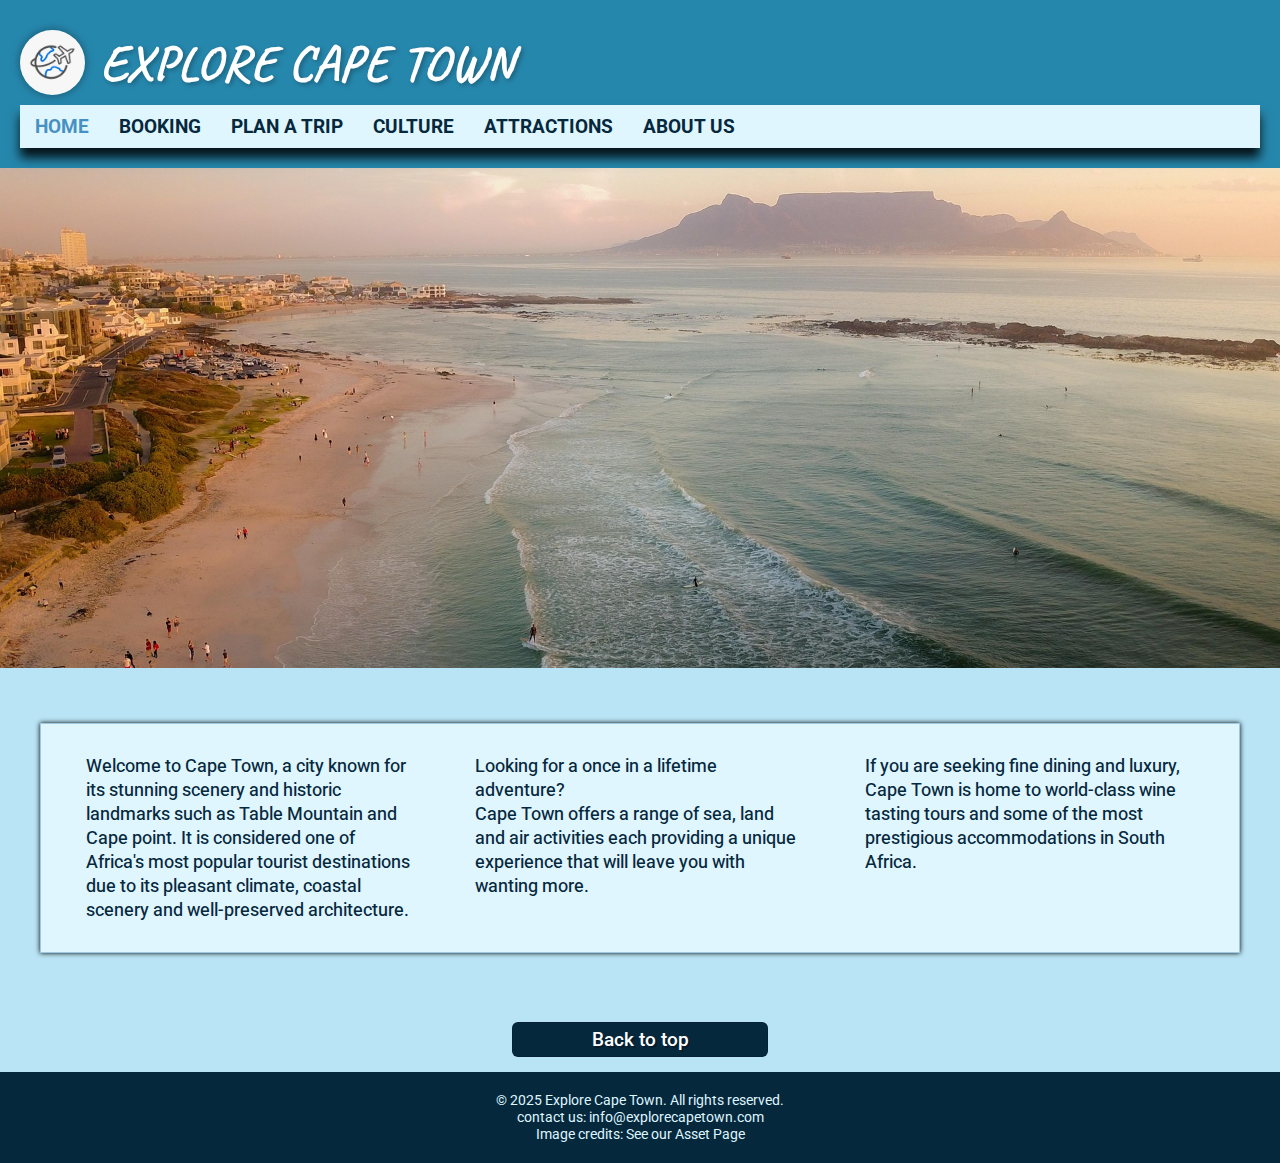
<file: Projects File/Cape_Town_Website/index.html>
<!DOCTYPE html>
<html lang="en">
<head>
    <meta charset="UTF-8">
    <meta name="viewport" content="width=device-width, initial-scale=1.0">
    <title>Explore Cape Town</title>
    <link rel="stylesheet" href="./CSS/styles.css"/>
    <link rel="preconnect" href="https://fonts.googleapis.com">
    <link rel="preconnect" href="https://fonts.gstatic.com" crossorigin>
    <link href="https://fonts.googleapis.com/css2?family=Caveat:wght@400..700&family=Charm:wght@400;700&family=Roboto:ital,wght@0,100..900;1,100..900&display=swap" rel="stylesheet">
</head>
<body id="top">
    <div class="page-container">
        <header>
            <div class="header-top">
                <div class="logo">
                    <img src=".//Images/travel-6913775_1280.png" alt="Explore Cape Town Logo">                     
                    <h1>Explore Cape Town</h1>
                </div>
            </div>
            <!-- Navigation goes here -->
            <nav>
                <ul>
                    <li><a href="./index.html" class="active">Home</a></li>
                    <li><a href="./Bookings.html">Booking</a></li>    
                    <li><a href="./Plan_a_Trip.html" >Plan a Trip</a></li>
                    <li><a href="./Culture.html">Culture</a></li>
                    <li><a href="./Attractions.html">Attractions</a></li>
                    <li><a href="./About_Us.html">About Us</a></li>
                </ul>
            </nav>
        </header>
        <!-- Page Content goes here-->
        <main>
            <div>
                <div class="home section-1">
                    <!-- Back-ground image -->
                </div>
                <div class="home section-2">
                    <p>Welcome to Cape Town, a city known for its stunning scenery and historic landmarks such as Table Mountain and Cape point.
                        It is considered one of Africa's most popular tourist destinations due to its pleasant climate, coastal scenery and well-preserved architecture.</p>
                    <p>Looking for a once in a lifetime adventure?<br>
                        Cape Town offers a range of sea, land and air activities each providing a unique experience that will leave you with wanting more.</p>
                    <p>If you are seeking fine dining and luxury, Cape Town is home to world-class wine tasting tours and some of the most prestigious accommodations in South Africa.</p>
                    </div>
            </div>
        </main>
            <!-- Return to top Button -->
            <div class="return-top-button" id="Home-return">
                <a href="#top" class="return-top">Back to top</a>
            </div>
        <!-- Referance to Images -->    
        <footer>
            <div class="footer-content">
                <p>&copy; 2025 Explore Cape Town. All rights reserved.</p>
                <p>contact us: <a href="mailto:info@explorecapetown.com">info@explorecapetown.com</a></p>
                <p>Image credits: See our <a href="./Assets.html">Asset Page</a></p>
            </div>
        </footer>
    </div>    
</body>
</html>
</file>
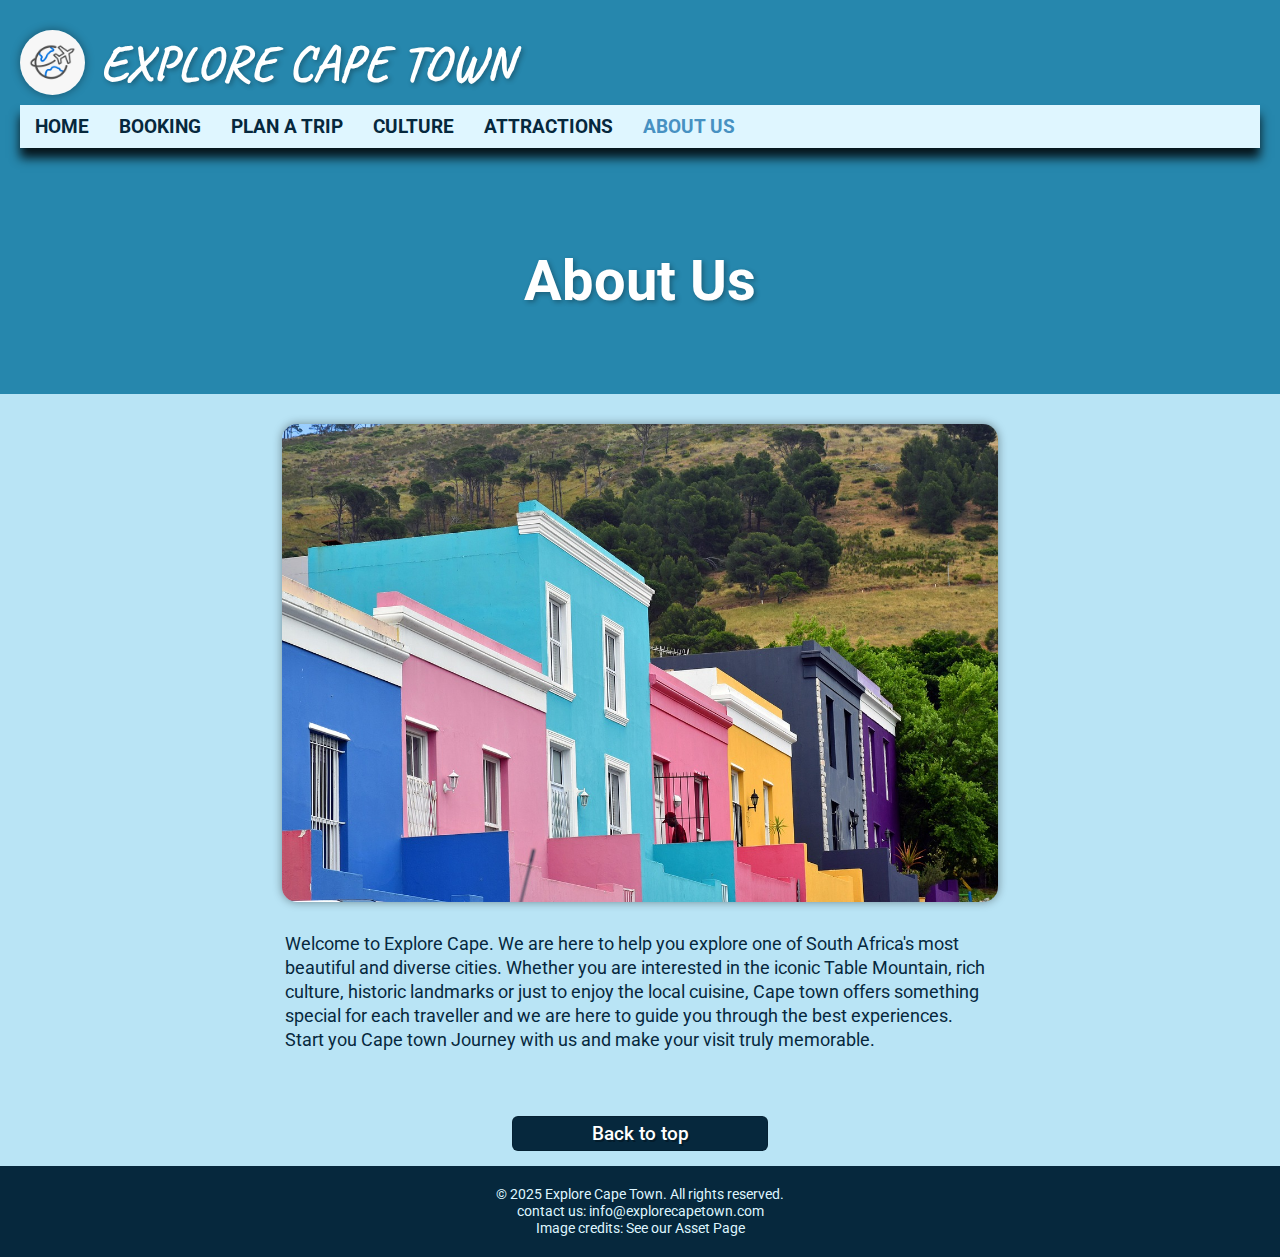
<file: Projects File/Cape_Town_Website/About_Us.html>
<!DOCTYPE html>
<html lang="en">
<head>
    <meta charset="UTF-8">
    <meta name="viewport" content="width=device-width, initial-scale=1.0">
    <title>Explore Cape Town / About Us</title>
    <link rel="stylesheet" href="./CSS/styles.css"/>
    <link rel="preconnect" href="https://fonts.googleapis.com">
    <link rel="preconnect" href="https://fonts.gstatic.com" crossorigin>
    <link href="https://fonts.googleapis.com/css2?family=Caveat:wght@400..700&family=Charm:wght@400;700&family=Roboto:ital,wght@0,100..900;1,100..900&display=swap" rel="stylesheet">
</head>
<body>
    <div class="page-container">   
        <header>
            <div class="header-top">
                <div class="logo">
                    <img src=".//Images/travel-6913775_1280.png" alt="Explore Cape Town Logo">                     
                    <h1>Explore Cape Town</h1>
                </div>
            </div>
            <!-- Navigation goes here -->
            <nav>
                <ul>
                    <li><a href="./index.html">Home</a></li>
                    <li><a href="./Bookings.html">Booking</a></li>
                    <li><a href="./Plan_a_Trip.html" >Plan a Trip</a></li>
                    <li><a href="./Culture.html">Culture</a></li>               
                    <li><a href="./Attractions.html">Attractions</a></li>
                    <li><a href="./About_Us.html" class="active">About Us</a></li>
                </ul>
            </nav>
        </header>
        <!-- Page Content Starts here -->
        <main>
            <section class="about-title">
                <h2>About Us</h2>
            </section>
            <div class="about-image">
                <img src="./Images/cape-town-4621249_1280.jpg" alt="Seven colorful houses in Cape Town, South Africa">
            </div>
            <div class="about-content">
                <p>Welcome to Explore Cape. We are here to help you explore one of South Africa's most beautiful and diverse cities. 
                Whether you are interested in the iconic Table Mountain, rich culture, historic landmarks or just to enjoy the local cuisine, 
                Cape town offers something special for each traveller and we are here to guide you through the best experiences. 
                Start you Cape town Journey with us and make your visit truly memorable.</p>
                </div>
        </main>
            <!-- Return to top Button -->
            <div class="return-top-button">
                <a href="#top" class="return-top">Back to top</a>
            </div>
        <!-- Referance to Images -->   
        <footer>
            <div class="footer-content">
                <p>&copy; 2025 Explore Cape Town. All rights reserved.</p>
                <p>contact us: <a href="mailto:info@explorecapetown.com">info@explorecapetown.com</a></p>
                <p>Image credits: See our <a href="./Assets.html">Asset Page</a></p>
            </div>
        </footer>
    </div>       
</body>
</html>
</file>
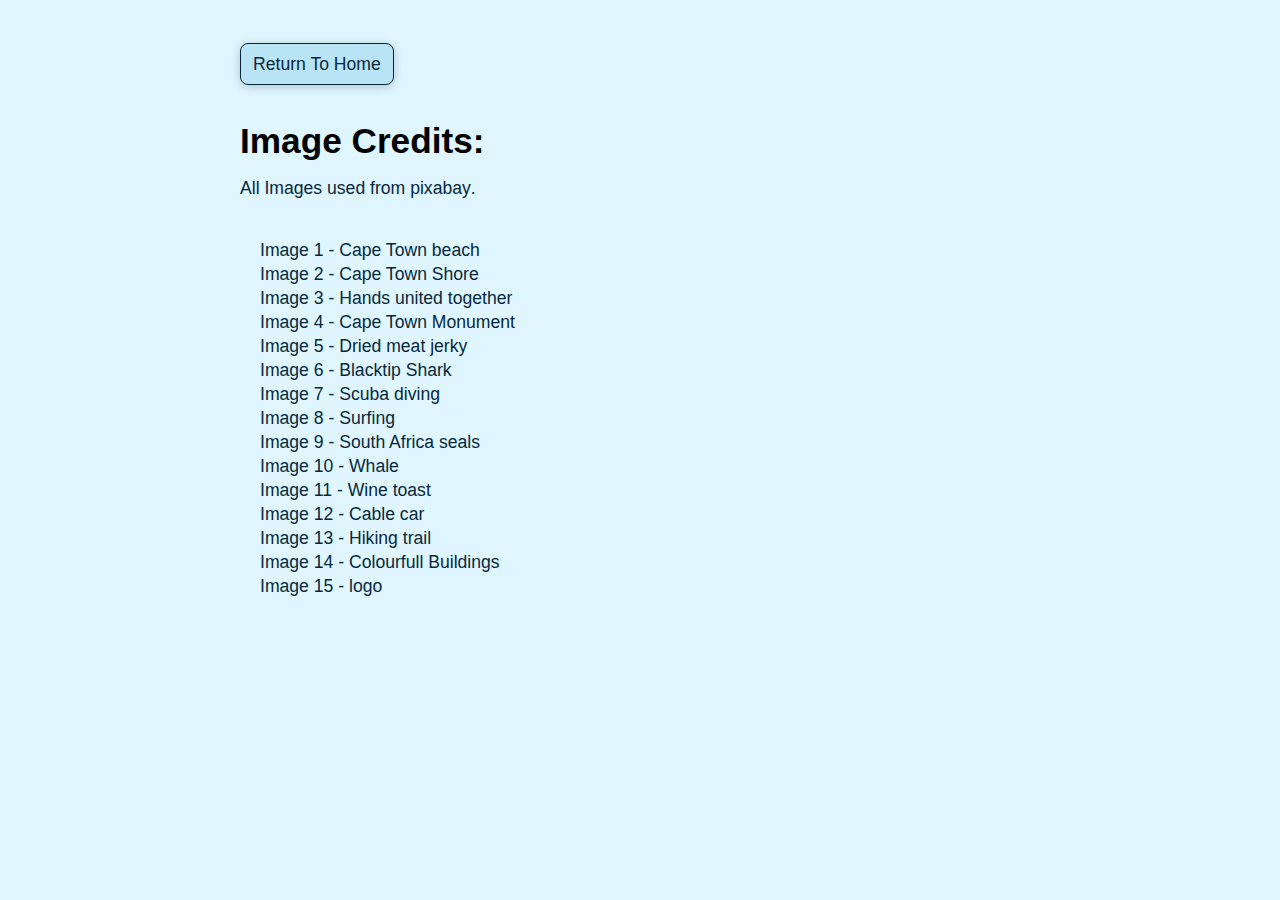
<file: Projects File/Cape_Town_Website/Assets.html>
<!DOCTYPE html>
<html lang="en">
<head>
    <meta charset="UTF-8">
    <meta name="viewport" content="width=device-width, initial-scale=1.0">
    <title>Explore Cape Town / Image Credits </title>
    <style>
        body{
            font-family: Arial, Helvetica, sans-serif;
            background-color: #DFF6FF;
            padding: 35px;
            margin: 8px auto;
            max-width: 800px;
            line-height: 1.5rem;
            font-size: 1.1rem;
        }

        h2 {
            color: #06283D;
            font-weight: 800;
        }

        ul {
            list-style: none;
            padding: 20px;
        }

        li {
            color: #06283D;
        }

        a {
            text-decoration: none;
            font-size: 1.1rem;
            font-weight: 500;
            color: #06283D;
        }

        a:hover {
         text-decoration: underline;
        }

        p {
            font-size: 1.1rem;
            color: #06283D;
        }

        .back-home{
            display: inline-block;
            margin-bottom: 20px;
            font-size: 1.1rem;
            color: #06283D;
            text-decoration: none;
            background-color: #b9e4f5;
            padding: 8px 12px;
            border: 0.8px solid ;
            border-radius: 8px;
            box-shadow: 0 2px 10px rgba(0, 0, 0, 0.2);
        }

        .back-home:hover {
            text-decoration: none;
        }
    </style>
</head>
<body>
    <div>   
        <nav><a href="./index.html" class="back-home">Return To Home</a></nav>        
            <section>
                <h1> Image Credits:</h1>
                <p>All Images used from <a href="https://pixabay.com/" target="_blank">pixabay</a>.</p>
                    <ul>
                        <li>Image 1 - <a href="https://cdn.pixabay.com/photo/2017/05/08/15/11/capetown-2295679_1280.jpg" target="_blank">Cape Town beach</a></li>
                        <li>Image 2 - <a href="https://cdn.pixabay.com/photo/2024/04/08/16/15/shore-8683878_1280.jpg" target="_blank">Cape Town Shore</a></li>
                        <li>Image 3 - <a href="https://cdn.pixabay.com/photo/2016/12/19/10/16/hands-1917895_1280.png" target="_blank">Hands united together</a></li>
                        <li>Image 4 - <a href="https://cdn.pixabay.com/photo/2015/10/20/10/05/south-africa-997563_1280.jpg" target="_blank">Cape Town Monument</a></li>
                        <li>Image 5 - <a href="https://cdn.pixabay.com/photo/2017/09/28/09/02/food-2794787_1280.jpg" target="_blank">Dried meat jerky</a></li>
                        <li>Image 6 - <a href="https://cdn.pixabay.com/photo/2016/03/31/19/02/blacktip-1294753_1280.jpg" target="_blank">Blacktip Shark</a></li>
                        <li>Image 7 - <a href="https://cdn.pixabay.com/photo/2015/11/18/16/38/diving-1049477_1280.jpg" target="_blank">Scuba diving</a></li>
                        <li>Image 8 - <a href="https://cdn.pixabay.com/photo/2020/08/21/06/24/surfing-5505385_1280.jpg" target="_blank">Surfing</a></li>
                        <li>Image 9 - <a href="https://cdn.pixabay.com/photo/2013/07/20/17/11/south-africa-165617_1280.jpg" target="_blank">South Africa seals</a></li>
                        <li>Image 10 - <a href="https://cdn.pixabay.com/photo/2019/01/29/14/27/whale-3962497_1280.jpg" target="_blank">Whale</a></li>
                        <li>Image 11 - <a href="https://cdn.pixabay.com/photo/2021/02/10/16/37/wine-6002736_1280.jpg" target="_blank">Wine toast</a></li>
                        <li>Image 12 - <a href="https://cdn.pixabay.com/photo/2013/07/18/20/26/cable-car-165041_1280.jpg" target="_blank">Cable car</a></li>
                        <li>Image 13 - <a href="https://cdn.pixabay.com/photo/2020/04/15/21/12/south-africa-5048247_1280.jpg" target="_blank">Hiking trail</a></li>
                        <li>Image 14 - <a href="https://cdn.pixabay.com/photo/2019/11/12/15/04/cape-town-4621249_1280.jpg" target="_blank">Colourfull Buildings</a></li>
                        <li>Image 15 - <a href="https://cdn.pixabay.com/photo/2022/01/03/23/04/travel-6913775_1280.png" target="_blank">logo</a></li>                        
                    </ul>
            </section>
    </div>
</body>
</html>
</file>
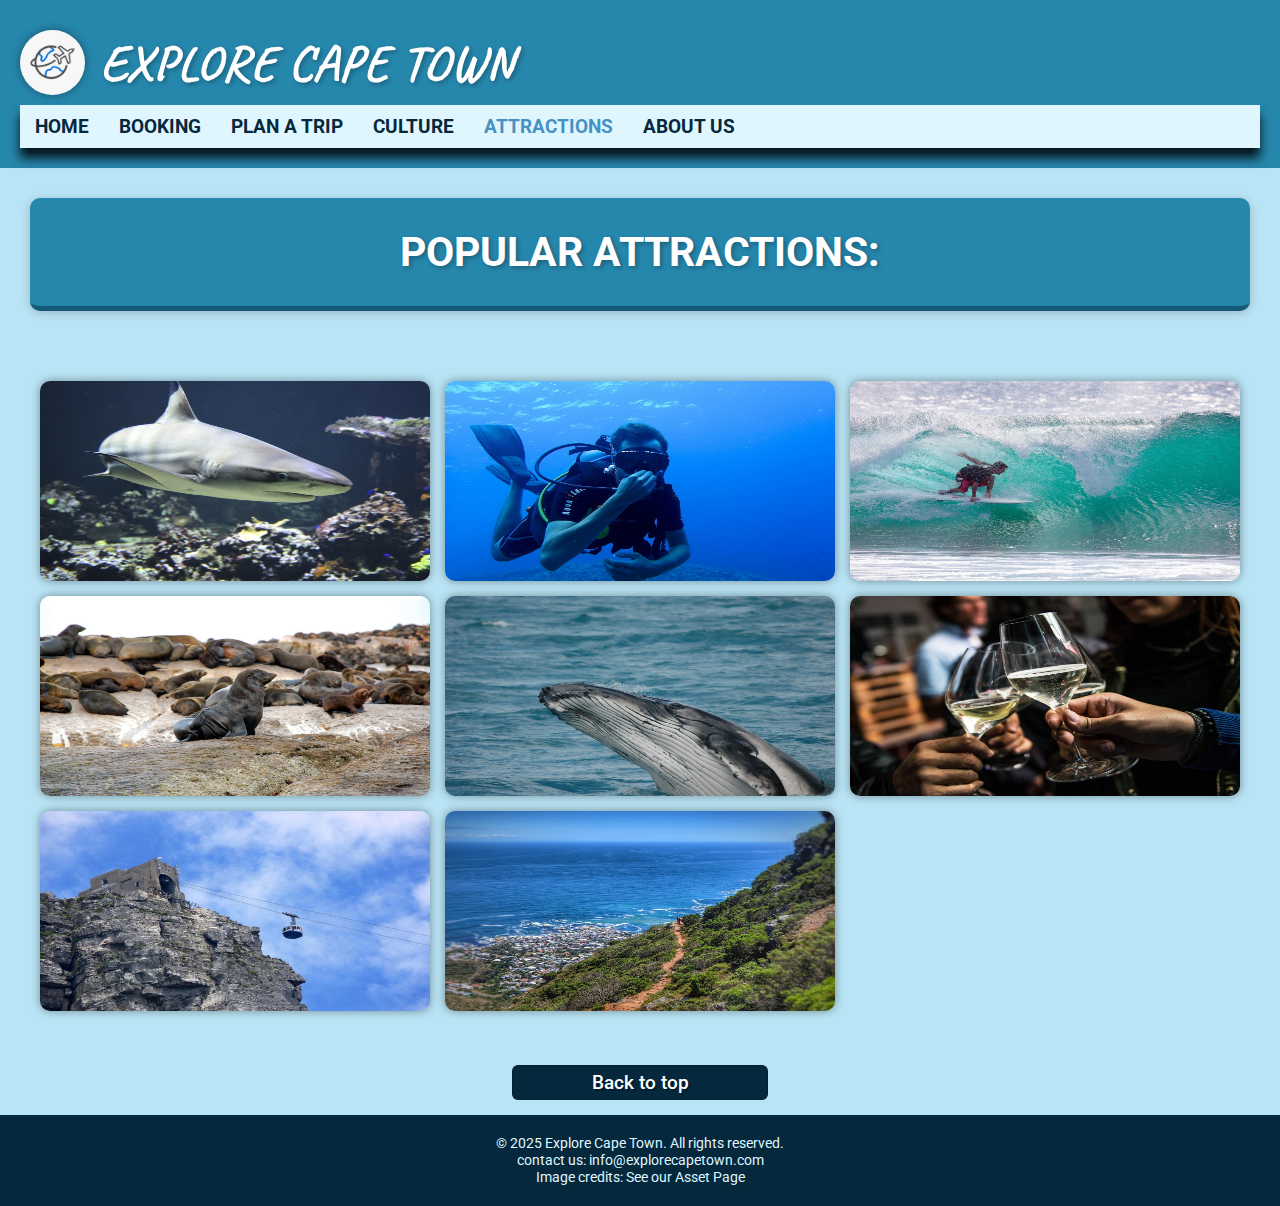
<file: Projects File/Cape_Town_Website/Attractions.html>
<!DOCTYPE html>
<html lang="en">
<head>
    <meta charset="UTF-8">
    <meta name="viewport" content="width=device-width, initial-scale=1.0">
    <title>Explore Cape Town / Attractions</title>
    <link rel="stylesheet" href="./CSS/styles.css"/>
    <link rel="preconnect" href="https://fonts.googleapis.com">
    <link rel="preconnect" href="https://fonts.gstatic.com" crossorigin>
    <link href="https://fonts.googleapis.com/css2?family=Caveat:wght@400..700&family=Charm:wght@400;700&family=Roboto:ital,wght@0,100..900;1,100..900&display=swap" rel="stylesheet">
</head>
<body>
    <div class="page-container">
        <header>
            <div class="header-top">
                <div class="logo">
                    <img src=".//Images/travel-6913775_1280.png" alt="Explore Cape Town Logo">                     
                    <h1>Explore Cape Town</h1>
                </div>
            </div>
            <!-- Navigation goes here -->
            <nav>
                <ul>
                    <li><a href="./index.html">Home</a></li>
                    <li><a href="./Bookings.html">Booking</a></li>
                    <li><a href="./Plan_a_Trip.html" >Plan a Trip</a></li>
                    <li><a href="./Culture.html">Culture</a></li>                
                    <li><a href="./Attractions.html" class="active">Attractions</a></li>
                    <li><a href="./About_Us.html">About Us</a></li>
                </ul>
            </nav>
        </header>
        <!-- Page Content goes here-->
        <main>
            <section class="attractions-title">
                <h2> Popular Attractions:</h2>
            </section> 
            <div class="attractions-grid">
                <!-- Attraction 1: -->
                <div class="attraction">
                    <img src="./Images/blacktip-shark-1294753_1280.jpg" alt="Blacktip Shark swiming">
                    <div class="overlay">
                        <p>Shark Cage Diving</p>
                    </div>
                </div>
                <!-- Attraction 2: -->
                <div class="attraction">
                    <img src="./Images/diving-1049477_1280.jpg" alt="Man snorkeling ">
                    <div class="overlay">
                        <p>Snorkeling</p>
                    </div>
                </div>        
                <!-- Attraction 3: -->
                <div class="attraction">
                    <img src="./Images/surfing-5505385_1280.jpg" alt="Man Surfing">
                    <div class="overlay">
                        <p>Surfing</p>
                    </div>
                </div>
                <!-- Attraction 4: -->
                <div class="attraction">
                    <img src="./Images/south-africa-165617_1280.jpg" alt="Seals on rocks">
                    <div class="overlay">
                        <p>Robben Island Tour</p>
                    </div>
                </div>
                <!-- Attraction 5: -->
                <div class="attraction">
                    <img src="./Images/whale-3962497_1280.jpg" alt="Blue wale making spyhopping">
                    <div class="overlay">
                        <p>Whale Watching</p>
                    </div>
                </div>
                <!-- Attraction 6: -->
                <div class="attraction">
                    <img src="./Images/wine-6002736_1280.jpg" alt="People toasting with wine glasses ">
                    <div class="overlay">
                        <p>Wine Tasting in the Vineyards</p>
                    </div>
                </div>
                <!-- Attraction 7: -->
                <div class="attraction">
                    <img src="./Images/cable-car-165041_1280.jpg" alt="Cable Car making its way up Table Mountain ">
                    <div class="overlay">
                        <p>Table Mountain Cable Car</p>
                    </div>
                </div>
                <!-- Attraction 8: -->
                <div class="attraction">
                    <img src="./Images/south-africa-5048247_1280.jpg" alt="Lion's Head Hiking trail">
                    <div class="overlay">
                        <p>Lion's Head Hike</p>
                    </div>
                </div>
            </div>
        </main>
            <!-- Return to top Button -->
            <div class="return-top-button">
                <a href="#top" class="return-top">Back to top</a>
            </div>
        <!-- Referance to Images -->    
        <footer>
            <div class="footer-content">
                <p>&copy; 2025 Explore Cape Town. All rights reserved.</p>
                <p>contact us: <a href="mailto:info@explorecapetown.com">info@explorecapetown.com</a></p>
                <p>Image credits: See our <a href="./Assets.html">Asset Page</a></p>
            </div>
        </footer>  
    </div>     
</body>
</html>
</file>
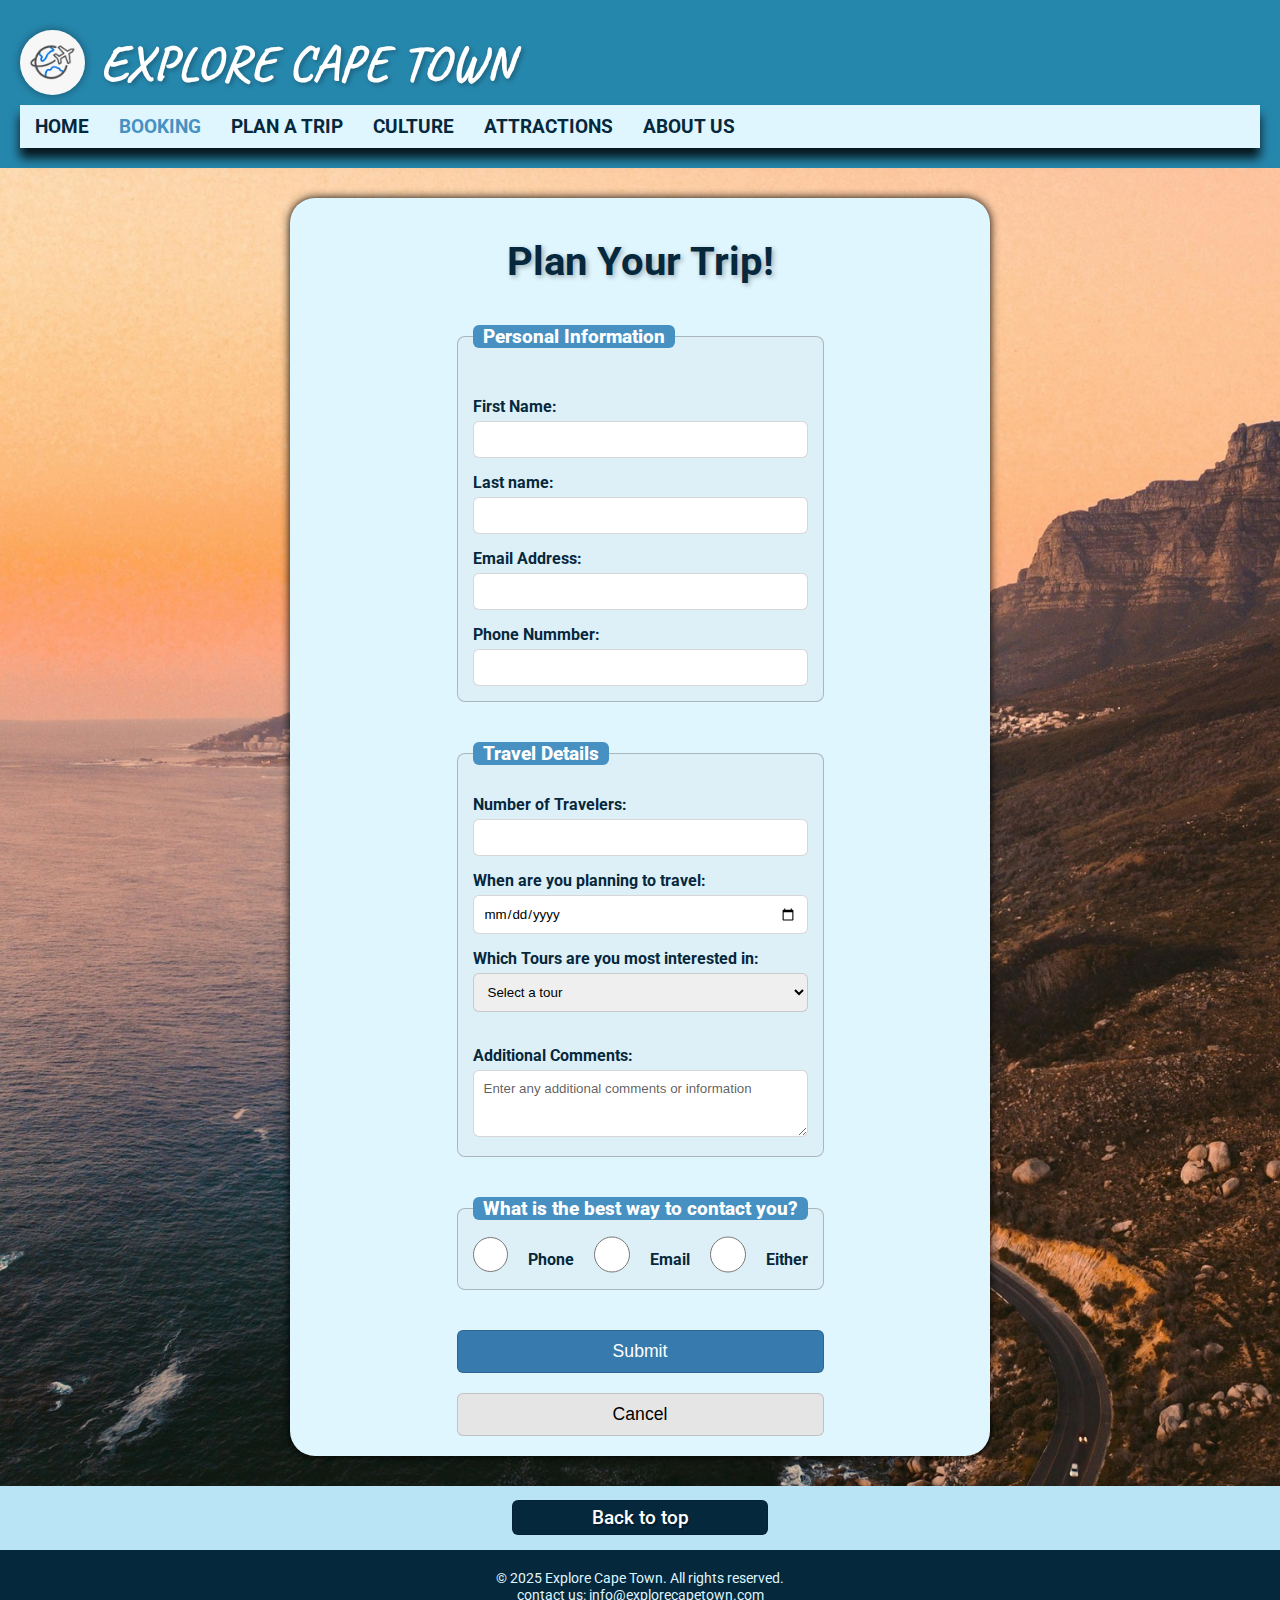
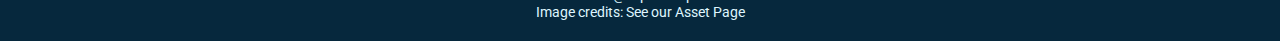
<file: Projects File/Cape_Town_Website/Bookings.html>
<!DOCTYPE html>
<html lang="en">
<head>
    <meta charset="UTF-8">
    <meta name="viewport" content="width=device-width, initial-scale=1.0">
    <title>Explore Cape Town / Booking</title>
    <link rel="stylesheet" href="./CSS/styles.css"/>
    <link rel="preconnect" href="https://fonts.googleapis.com">
    <link rel="preconnect" href="https://fonts.gstatic.com" crossorigin>
    <link href="https://fonts.googleapis.com/css2?family=Caveat:wght@400..700&family=Roboto:ital,wght@0,100..900;1,100..900&display=swap" rel="stylesheet">
    <link href="https://fonts.googleapis.com/css2?family=Caveat:wght@400..700&family=Charm:wght@400;700&family=Roboto:ital,wght@0,100..900;1,100..900&display=swap" rel="stylesheet">
</head>
<body>
    <div class="page-container">
        <header>
            <div class="header-top">
                <div class="logo">
                    <img src=".//Images/travel-6913775_1280.png" alt="Explore Cape Town Logo">                     
                    <h1>Explore Cape Town</h1>
                </div>
            </div>
            <!-- Navigation goes here -->
            <nav>
                <ul>
                    <li><a href="./index.html">Home</a></li>
                    <li><a href="./Bookings.html" class="active">Booking</a></li>           
                    <li><a href="./Plan_a_Trip.html">Plan a Trip</a></li>
                    <li><a href="./Culture.html">Culture</a></li>           
                    <li><a href="./Attractions.html">Attractions</a></li>
                    <li><a href="./About_Us.html">About Us</a></li>
                </ul>
            </nav>
        </header>   
        <div class="booking-image">
            <!-- Page Content Starts here -->
            <main class="booking-page">
                <section class="booking-header">
                    <h2>Plan Your Trip!</h2>
                </section>
                <div class="booking-form">
                    <!-- Form starts here-->
                    <form>
                        <!-- Personal information -->
                        <fieldset>
                            <legend>Personal Information</legend><br>
                            <label for="fname">First Name:</label>
                            <input type="text" id="fname" name="fname" required >

                            <label for="lname">Last name:</label>
                            <input type="text" id="lname" name="lname" required>

                            <label for="email">Email Address:</label>
                            <input type="email" id="email" name="email" required>  

                            <label for="number">Phone Nummber:</label>
                            <input type="tel" id="number" name="number" required>                                      
                        </fieldset>
                        <!-- Travel Details -->
                        <fieldset>
                            <legend>Travel Details</legend>

                            <label for="travelers">Number of Travelers:</label>
                            <input type="number" id="travelers" name="travelers" min="1" required>

                            <label for="date">When are you planning to travel:</label>
                            <input type="date" id="date" name="date" required>

                            <label for="tours">Which Tours are you most interested in:</label>
                            <select id="tours" name="tours" required>
                                <option value="" disabled selected>Select a tour</option> <!-- disables the first option of being selected-->
                                <option value="Shark Cage Diving">Shark Cage Diving</option>
                                <option value="Snorkeling">Snorkeling</option>
                                <option value="Surfing">Surfing</option>
                                <option value="Robben Island tour">Robben Island tour</option>
                                <option value="Whale Watching">Whale Watching</option>
                                <option value="Wine Tasting in the Vineyards">Wine Tasting in the Vineyards</option>
                                <option value="Table Mountain Cable Car">Table Mountain Cable Car</option>
                                <option value="Lion's Head Hike">Lion's Head Hike</option>
                            </select><br><br>
                            <label for="comments">Additional Comments:</label>
                            <textarea id="comments" name="comments" placeholder="Enter any additional comments or information" rows="3"></textarea>   
                        </fieldset>
                        <!-- Best way to contact -->
                        <fieldset>
                            <legend>What is the best way to contact you?</legend>
                                <div class="radio-buttons">
                                <input type="radio" id="phone" name="contact-method" value="Phone">
                                <label for="phone">Phone</label>

                                <input type="radio" id="radio-email" name="contact-method" value="email">
                                <label for="radio-email">Email</label>

                                <input type="radio" id="either" name="contact-method" value="either">
                                <label for="either">Either</label>
                            </div>   
                        </fieldset>                
                        <!-- Submit and Cancel buttons -->
                        <div class="form-buttons" >
                            <input class="button" type="submit" value="Submit"> 
                            <input class="button" type="reset" value="Cancel">
                        </div>
                    </form>
                </div>
            </main>
        </div>
            <!-- Return to top Button -->
            <div class="return-top-button">
                <a href="#top" class="return-top">Back to top</a>
            </div>
        <!-- Referance to Images -->
        <footer>
            <div class="footer-content">
                <p>&copy; 2025 Explore Cape Town. All rights reserved.</p>
                <p>contact us: <a href="mailto:info@explorecapetown.com">info@explorecapetown.com</a></p>
                <p>Image credits: See our <a href="./Assets.html">Asset Page</a></p>
            </div>
        </footer>
    </div>       
</body>
</html>
</file>
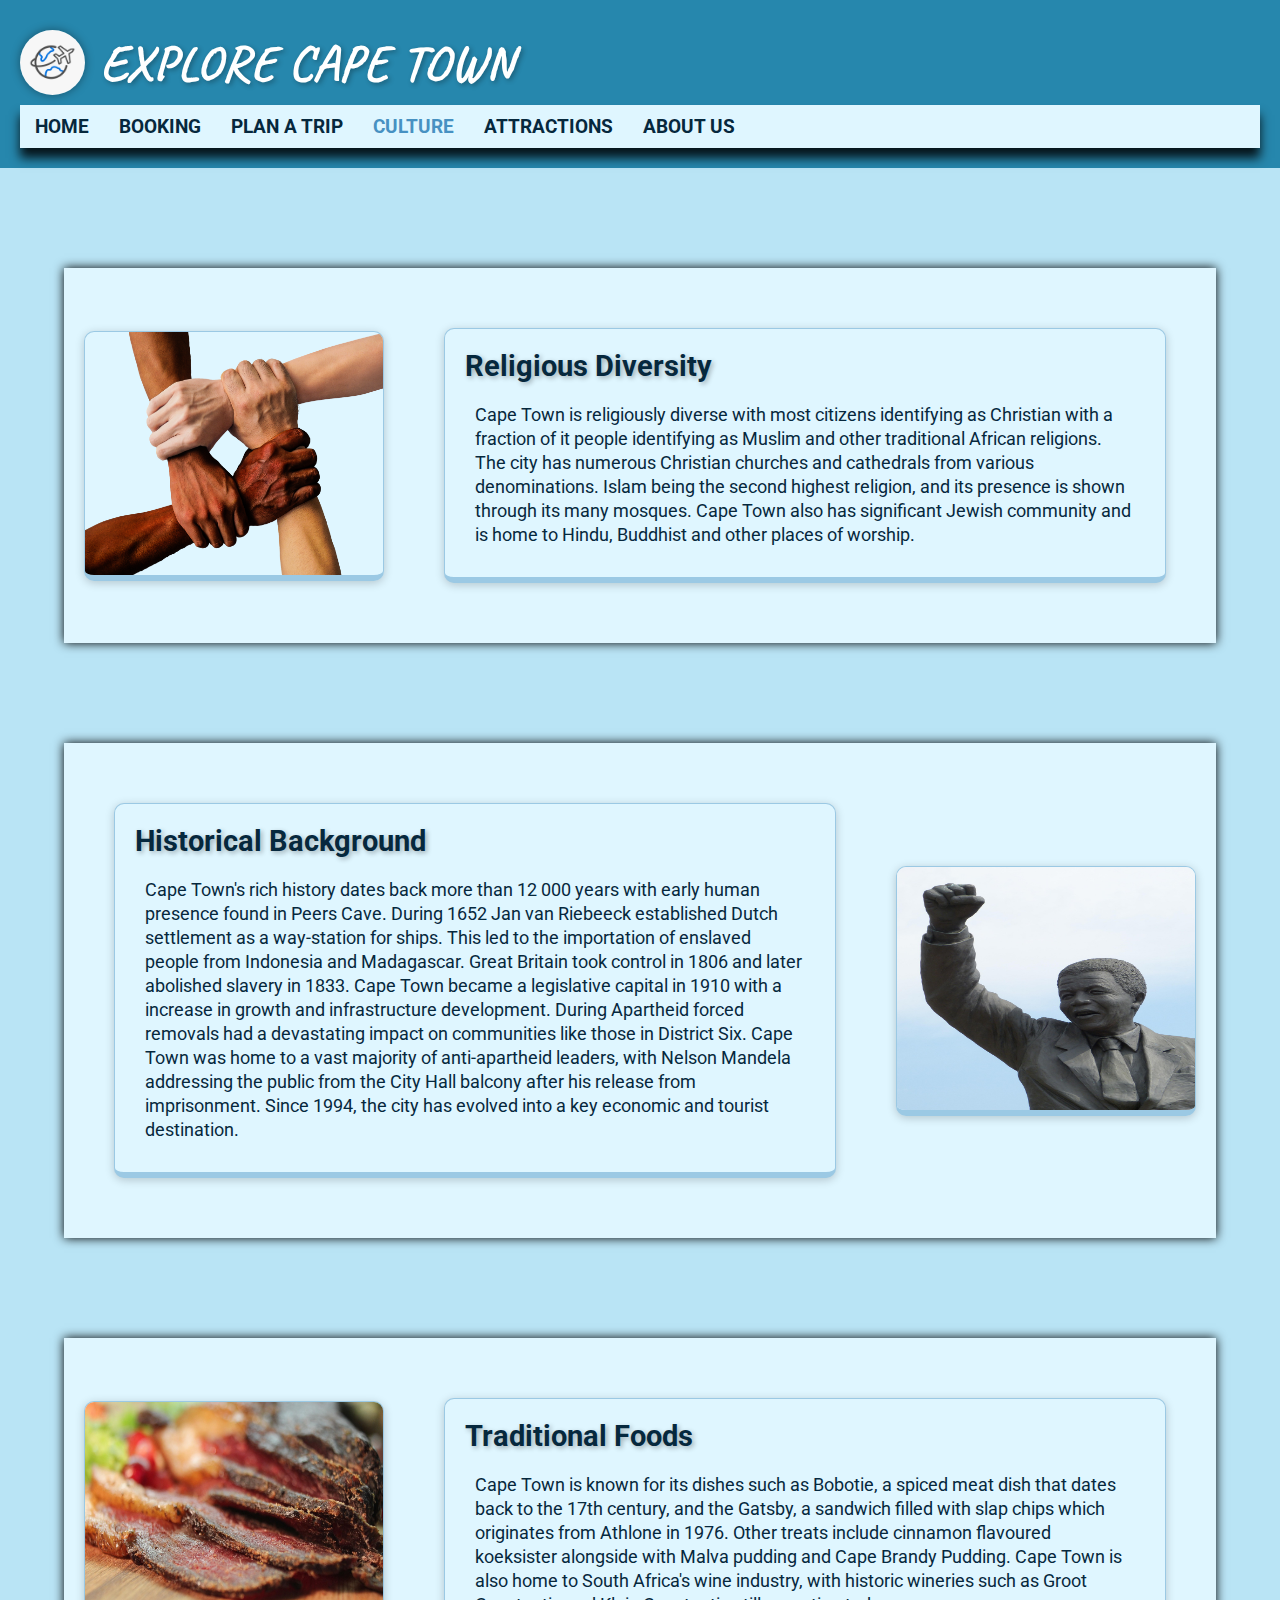
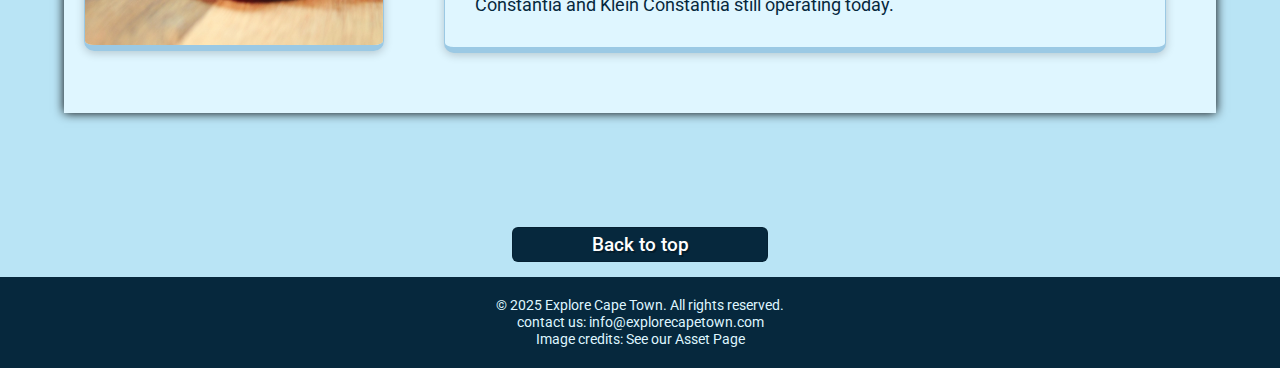
<file: Projects File/Cape_Town_Website/Culture.html>
<!DOCTYPE html>
<html lang="en">
<head>
    <meta charset="UTF-8">
    <meta name="viewport" content="width=device-width, initial-scale=1.0">
    <title>Explore Cape Town / Culture</title>
    <link rel="stylesheet" href="./CSS/styles.css"/>
    <link rel="preconnect" href="https://fonts.googleapis.com">
    <link rel="preconnect" href="https://fonts.gstatic.com" crossorigin>
    <link href="https://fonts.googleapis.com/css2?family=Caveat:wght@400..700&family=Charm:wght@400;700&family=Roboto:ital,wght@0,100..900;1,100..900&display=swap" rel="stylesheet">
</head>
<body>
    <div class="page-container">  
        <header>
            <div class="header-top">
                <div class="logo">
                    <img src=".//Images/travel-6913775_1280.png" alt="Explore Cape Town Logo">                     
                    <h1>Explore Cape Town</h1>
                </div>
            </div>
            <!-- Navigation goes here -->
            <nav>
                <ul>
                    <li><a href="./index.html">Home</a></li>
                    <li><a href="./Bookings.html">Booking</a></li>
                    <li><a href="./Plan_a_Trip.html" >Plan a Trip</a></li>
                    <li><a href="./Culture.html" class="active">Culture</a></li>               
                    <li><a href="./Attractions.html">Attractions</a></li>
                    <li><a href="./About_Us.html">About Us</a></li>
                </ul>
            </nav>
        </header>
        <!-- Page Content goes here-->
        <main>
        <!--Section 1 -->
            <section class="culture section">
                <div class="culture-content">
                    <img src="./Images/hands-1917895_1280.png" alt="Hands united together">
                    <div class="culture-text">
                        <h2>Religious Diversity</h2>
                        <p>Cape Town is religiously diverse with most citizens identifying as Christian with a fraction of it people identifying 
                        as Muslim and other traditional African religions. The city has numerous Christian churches and cathedrals 
                        from various denominations. Islam being the second highest religion, and its presence is shown through its many mosques. 
                        Cape Town also has significant Jewish community and is home to Hindu, Buddhist and other places of worship.</p>   
                    </div>
                </div>
            </section>
            <!-- Section 2 -->
            <section class="culture section">
                <div class="culture-content right">
                    <img src="./Images/south-africa-997563_1280.jpg" alt="Monument of Nelson Mandela">
                    <div class="culture-text">
                        <h2>Historical Background</h2>
                        <p>Cape Town's rich history dates back more than 12 000 years with early human presence found in Peers Cave.
                        During 1652 Jan van Riebeeck established Dutch settlement as a way-station for ships. 
                        This led to the importation of enslaved people from Indonesia and Madagascar. 
                        Great Britain took control in 1806 and later abolished slavery in 1833.
                        Cape Town became a legislative capital in 1910 with a increase in growth and infrastructure development.
                        During Apartheid forced removals had a devastating impact on communities like those in District Six. 
                        Cape Town was home to a vast majority of anti-apartheid leaders, 
                        with Nelson Mandela addressing the public from the City Hall balcony after his release from imprisonment. 
                        Since 1994, the city has evolved into a key economic and tourist destination.</p>   
                    </div>
                </div>
            </section>
            <!-- Section 3 -->        
            <section class="culture section">
                <div class="culture-content">
                    <img src="./Images/food-2794787_1280.jpg" alt="Dried meat jerky">
                    <div class="culture-text">
                        <h2>Traditional Foods</h2>
                        <p>Cape Town is known for its dishes such as Bobotie, a spiced meat dish that dates back to the 17th century, 
                        and the Gatsby, a sandwich filled with slap chips which originates from Athlone in 1976. 
                        Other treats include cinnamon flavoured koeksister alongside with Malva pudding and Cape Brandy Pudding. 
                        Cape Town is also home to South Africa's wine industry, 
                        with historic wineries such as Groot Constantia and Klein Constantia still operating today.</p>   
                    </div>
                </div>              
            </section>
        </main>
            <!-- Return to top Button -->
            <div class="return-top-button">
                <a href="#top" class="return-top">Back to top</a>
            </div>
        <footer>
            <!-- Referance to Images -->
            <div class="footer-content">
                <p>&copy; 2025 Explore Cape Town. All rights reserved.</p>
                <p>contact us: <a href="mailto:info@explorecapetown.com">info@explorecapetown.com</a></p>
                <p>Image credits: See our <a href="./Assets.html">Asset Page</a></p>
            </div>
        </footer>
    </div>      
</body>
</html>
</file>
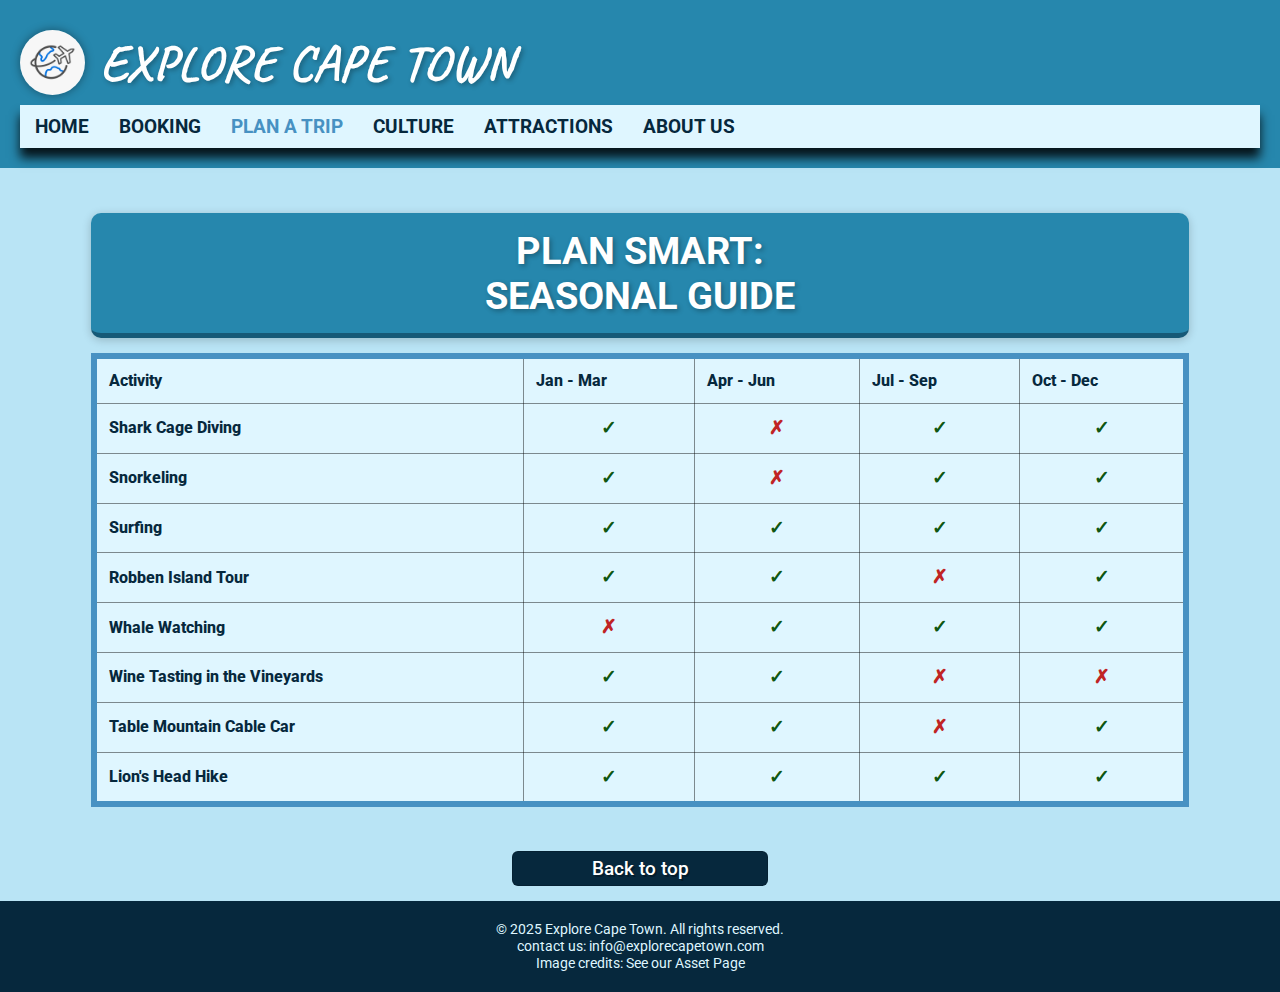
<file: Projects File/Cape_Town_Website/Plan_a_Trip.html>
<!DOCTYPE html>
<html lang="en">
<head>
    <meta charset="UTF-8">
    <meta name="viewport" content="width=device-width, initial-scale=1.0">
    <title>Explore Cape Town / Plan a Trip</title>
    <link rel="stylesheet" href="./CSS/styles.css"/>
    <link rel="preconnect" href="https://fonts.googleapis.com">
    <link rel="preconnect" href="https://fonts.gstatic.com" crossorigin>
    <link href="https://fonts.googleapis.com/css2?family=Caveat:wght@400..700&family=Charm:wght@400;700&family=Roboto:ital,wght@0,100..900;1,100..900&display=swap" rel="stylesheet">
</head>
<body>
    <div class="page-container"> 
        <header>
            <div class="header-top">
                <div class="logo">
                    <img src=".//Images/travel-6913775_1280.png" alt="Explore Cape Town Logo">                     
                    <h1>Explore Cape Town</h1>
                </div>
            </div>
            <!-- Navigation goes here -->
            <nav>
                <ul>
                    <li><a href="./index.html">Home</a></li>
                    <li><a href="./Bookings.html">Booking</a></li>
                    <li><a href="./Plan_a_Trip.html" class="active">Plan a Trip</a></li>
                    <li><a href="./Culture.html">Culture</a></li>
                    <li><a href="./Attractions.html">Attractions</a></li>
                    <li><a href="./About_Us.html">About Us</a></li>
                </ul>
            </nav>
        </header>
        <main>
        <!-- Page Content goes here-->
            <div class="trip-background">
                <section class="plan section-1">
                    <h2>Plan Smart:<br> Seasonal Guide</h2>
                </section>
                <!-- Table Section -->
                <div class="plan section-2">
                    <table>
                        <tr>
                            <th>Activity</th>
                            <th>Jan - Mar</th>
                            <th>Apr - Jun</th>
                            <th>Jul - Sep</th>
                            <th>Oct - Dec</th>
                        </tr>
                        <tr>
                            <th>Shark Cage Diving</th>
                                <td><span class="symbol">&check;</span></td>
                                <td><span class="symbol red">&cross;</span></td>
                                <td><span class="symbol">&check;</span></td>
                                <td><span class="symbol">&check;</span></td>
                        </tr>                   
                        <tr>
                            <th>Snorkeling</th>
                                <td><span class="symbol">&check;</span></td>
                                <td><span class="symbol red">&cross;</span></td>
                                <td><span class="symbol">&check;</span></td>
                                <td><span class="symbol">&check;</span></td>
                        </tr>                    
                        <tr>
                            <th>Surfing</th>
                                <td><span class="symbol">&check;</span></td>
                                <td><span class="symbol">&check;</span></td>
                                <td><span class="symbol">&check;</span></td>
                                <td><span class="symbol">&check;</span></td>
                        </tr>            
                        <tr>
                            <th>Robben Island Tour</th>
                                <td><span class="symbol">&check;</span></td>
                                <td><span class="symbol">&check;</span></td>
                                <td><span class="symbol red">&cross;</span></td>
                                <td><span class="symbol">&check;</span></td>
                        </tr>  
                        <tr>
                            <th>Whale Watching</th>
                                <td><span class="symbol red">&cross;</span></td>
                                <td><span class="symbol">&check;</span></td> 
                                <td><span class="symbol">&check;</span></td>
                                <td><span class="symbol">&check;</span></td> 
                        </tr>           
                        <tr>
                            <th>Wine Tasting in the Vineyards</th>
                                <td><span class="symbol">&check;</span></td>
                                <td><span class="symbol">&check;</span></td>
                                <td><span class="symbol red">&cross;</span></td>
                                <td><span class="symbol red">&cross;</span></td>
                        </tr>
                        <tr>
                            <th>Table Mountain Cable Car</th>
                                <td><span class="symbol">&check;</span></td>
                                <td><span class="symbol">&check;</span></td>
                                <td><span class="symbol red">&cross;</span></td>
                                <td><span class="symbol">&check;</span></td>
                        </tr>                        
                        <tr>
                            <th>Lion's Head Hike</th>
                                <td><span class="symbol">&check;</span></td>
                                <td><span class="symbol">&check;</span></td>
                                <td><span class="symbol">&check;</span></td>
                                <td><span class="symbol">&check;</span></td>
                        </tr>
                    </table>
                </div>
            </div>
        </main>
            <!-- Return to top Button -->
            <div class="return-top-button">
                <a href="#top" class="return-top">Back to top</a>
            </div>
        <!-- Referance to Images -->
        <footer>
            <div class="footer-content">
                <p>&copy; 2025 Explore Cape Town. All rights reserved.</p>
                <p>contact us: <a href="mailto:info@explorecapetown.com">info@explorecapetown.com</a></p>
                <p>Image credits: See our <a href="./Assets.html">Asset Page</a></p>      
            </div>
        </footer>
    </div>       
</body>
</html>
</file>
<file: Projects File/Cape_Town_Website/CSS/styles.css>
/* __________ PAGES TEMPLATE __________ */
/*Header*/
* {
    margin: 0;
    padding: 0;
    box-sizing: border-box;
}

body {
    font-family: "Roboto", sans-serif;
    background-color: #b9e4f5;
    height: 100%;
}

html {
    height: 100%;
}

.page-container {
    min-height: 100%;
    display: flex;
    flex-direction: column;
}

main {
    flex:1;
}

header {
    background-color: #2687ad;
    color: white;
    text-align: center;
    padding: 20px 0;
    

    position: sticky;/*scrolls with page*/
    top: 0;
    z-index: 1000;

    text-transform: uppercase;
}

.header-top {
    background-color: #2687ad;
    padding: 10px 20px;
    text-shadow: 2px 2px 5px rgba(0, 0, 0, 0.3);
}

 .logo {
    display: flex;
    align-items: center;
    gap: 15px;
}

 .logo h1{
    font-size: 3.2rem;
    font-family: "Caveat", cursive;
    color: white;
    margin: 0 ;
 }

 .logo img {
    height: 65px;
    width: auto;
    border-radius: 50%;
    box-shadow: 0 0 10px rgb(0, 0, 0, 0.4);
 }

 /*navigation*/

 nav {
    margin: 0 20px;
 }
 
 nav ul { 
    display: flex;
    justify-content: left;
    flex-wrap: wrap;

    list-style: none;
    padding: 10px 0;
    background-color: #DFF6FF;
    box-shadow: 0 10px 10px rgb(0, 0, 0, 0.85);
    
 }
 nav li {
    margin: 0 15px;

 }
 nav a{
    display: inline-block;
    
    text-decoration: none;
    color: #06283D;
    font-weight: bold;
    font-size: 1.2rem;

    transition: color 0.3s ease, transform 0.3s ease;    
 }

 nav a:hover {
    color: #4791c2;
    transform: translateY(-2.5px);
 }

 nav a.active {
    color: #4791c2;
    text-decoration-thickness: 2.5px ;
 }

 /*Footer*/
 footer {
    background-color: #06283D;
    color: #DFF6FF;

    text-align: center;
    padding: 20px 10px;
    font-size: 0.9rem;
}

footer a {
    color: #DFF6FF;
    text-decoration: none;
}

footer a:hover {
    text-decoration: underline;
}

/*Return to top button*/
.return-top-button {
    display: flex;
    justify-content: center;
    align-items: center; 
    margin-top: -1px; 
    padding-top: 15px;
}

.return-top {
    text-align: center;
    text-decoration: none;
    padding: 5px;
    margin-bottom: 15px; 
    width: 20%;

    color: white;
    font-weight: 500;
    font-size: 1.2rem;
    background-color: #06283D;

    border: 1px solid rgba(0, 0, 0, 0.158);   
    border-radius: 6px; 
    text-shadow: 2px 2px 0 rgba(0, 0, 0, 0.3);
}

.button {
    transition: transform 0.2s ease;
}

.button:hover {
    transform: scale(1.08);
}

/* __________ PAGE 1: HOME __________ */
/*Home image*/

.home.section-1 {
    background-image: url(../Images/capetown-2295679_1920.jpg);
    background-size: cover;
    background-position: center;
    background-repeat: no-repeat;

    display: flex;
    justify-content: center;
    align-items: center;

    height: 500px;
    width: 100%;  
    margin-bottom: 10px;  
}

/*Home Page content*/
.home.section-2 {
    display: flex;
    flex-wrap: wrap;
    justify-content: space-between;
    align-items: flex-start;
    background-color: #DFF6FF;

    padding: 30px;
    gap: 30px;
    max-width: 1200px;
    margin: 55px auto; 
    box-shadow: 0px 0px 5px;
    border: 1px solid #4791c271; 
}

.home.section-2 p {
    flex: 1 1 300px;
    padding: 0 15px;
    
    background-color: #dff6ff;
    color: #06283D;

    line-height: 1.5rem;
    text-align: start;
    font-size: 1.1rem;
    font-weight: 450;
}

/* __________ PAGE 2: BOOKING __________ */

.booking-page {
    display: flex;
    flex-direction: column;
    align-items: center;
    justify-content: center;

    background-color: #DFF6FF;
    max-width: 700px;
    margin: 0 auto;
    padding: 20px;
    
    border-radius: 25px;
    box-shadow: 0 0 10px;
}

.booking-image {
    background-image: url(../Images/shore-8683878_1920.jpg);
    background-size: cover;    
    padding: 30px 0;
}

.booking-header {
    text-align: center;
    padding: 20px 10px;   
}

.booking-header > h2 {
    color: #06283d;
    text-shadow: 2px 2px 5px rgba(0, 0, 0, 0.3);
    font-size: 2.5rem;
    margin-bottom: 20px;
}

form label {
    display: block;
    color: #06283D;
    font-weight: bold;
    margin-bottom: 5px;
    padding-top: 15px;
}

/*inputs / select / textarea / submit / cancel / Placeholder*/
form input, form select, form textarea {
    width: 100%;
    padding: 10px;
    font-family: Verdana, Geneva, Tahoma, sans-serif;/* Changes font in the text boxes*/

    border: 1px solid rgba(0, 0, 0, 0.158);
    border-radius: 6px;
}
::placeholder {
    color: rgba(0, 0, 0, 0.644);
}

.form-buttons {
    display: flex;
    flex-wrap: wrap;
    gap: 20px;
    justify-content: center;
}

form input[type="submit"] {
    background-color: #377aad;
    color: white;

    font-size: 1.1rem;
    cursor: pointer;
}

form input[type="reset"]{
    font-size: 1.1rem;
    cursor: pointer;
    background-color: #e6e5e5;
}

/* Radio buttons*/
.radio-buttons {
    display: flex;
    flex-direction: row;
    gap: 20px;
}

.radio-buttons label {
    display: flex;
    align-items: center;
    gap: 5px;
    font-size: 1rem;
}

/*fielset and legend*/
fieldset {
    border: 1px solid rgba(0, 0, 0, 0.24);
    padding: 15px;
    margin-bottom: 40px;
    border-radius: 8px;
    background-color: rgba(220, 220, 220, 0.233);
}

legend {
    font-size: 1.2rem;
    font-weight: 800;
    padding: 0px 10px;
    border-radius: 6px;   

    color: white;
    background-color: #4791c2;
}

/* __________ PAGE 3: PLAN A TRIP __________ */
.plan.section-1 h2{
    text-align: center;
    font-size: 2.4rem;
    font-weight: 700;
    padding: 15px;
    margin: 15px auto ;
    width: 90%;

    border-bottom: 5px solid rgba(6, 40, 61, 0.479);
    box-shadow: 0 2px 10px rgba(0, 0, 0, 0.2);
    border-radius: 10px;

    color: white;
    background-color: #2687ad;
    text-transform: uppercase;  
    text-shadow: 2px 2px 5px rgba(0, 0, 0, 0.3);    
}

.trip-background {
    background-size: cover;
    background-color: #b9e4f5;
    padding: 30px; 
}

table {
    width: 90%;
    padding: 20px 20px;
    margin: 0px auto;

    background-color: #2687ad;
    border: 6px solid #4791c2;
    border-radius: 1px;
    border-collapse: collapse;
}

th, td {
    border: 1px solid rgba(0, 0, 0, 0.445);
    padding: 10px 12px;
    text-align: center;
    font-weight: 800;
    line-height: 1.5;
}

th {
    background-color: #DFF6FF;
    color: #06283D;
    text-align: left;
}

td {
    color: rgba(10, 82, 10, 0.979);
    background-color: #DFF6FF;
}

.symbol.red {
    color: rgb(192, 36, 36);
}

.symbol {
    font-size: 1.2rem;
    font-weight: bold;
}

/* __________ PAGE 4: CULTURE __________ */
.culture.section {
    display: flex;
    align-items: center;
    justify-content: center;

    padding: 30px 20px;
    margin: 100px auto;
    width: 90%;

    background-color: #DFF6FF;
    box-shadow: 0 0 10px;    
}

.culture-content  img {
    width: 30%;
    max-width: 300px;
    height: 250px;
    
    border-radius: 10px;
    box-shadow: 0 2px 10px rgba(0, 0, 0, 0.2);

    border-bottom: 6px solid #4791c271;
    border-right: 1px solid #4791c271;
    border-left: 1px solid #4791c271;
    border-top: 1px solid #4791c271;
}

.culture-content {
    display: flex;
    flex-wrap: wrap;     
    align-items: center;

    gap: 30px;
    margin: auto;
    margin-left: 0;
    width: 100%;
}

.culture-content.right {
    display: flex;
    flex-direction: row-reverse;
    margin-left: auto;
    margin-right: 0px;
}

.culture-text {
    flex: 1;

    padding: 20px;
    margin: 30px;
    
    border-radius: 10px;
    border-bottom: 6px solid #4791c271;
    border-right: 1px solid #4791c271;
    border-left: 1px solid #4791c271;
    border-top: 1px solid #4791c271;

    box-shadow: 0 2px 10px rgba(0, 0, 0, 0.2);

    color: #06283D;
    background-color: #dff6ff;
}

.culture-text h2 {
    font-size: 1.8rem;
    margin-bottom: 10px;    
    color: #06283D;
text-shadow: 2px 2px 5px rgba(0, 0, 0, 0.3);
}

.culture-text p{
    font-size: 1.1rem;
    padding: 10px;
    line-height: 1.5rem;
    background-color: #DFF6FF;    
}

/* __________ PAGE 5: ATTRACTION __________ */
.attractions-title {
    text-align: center;
    font-size: 1.7rem;
    font-weight: 700;

    padding: 30px;
    margin: 30px 30px;
    text-transform: uppercase;

    border-radius: 10px;
    border-bottom: 5px solid rgba(6, 40, 61, 0.479);
    box-shadow: 0 2px 10px rgba(0, 0, 0, 0.2);
    text-shadow: 2px 2px 5px rgba(0, 0, 0, 0.3);
    
    color: white;
    background-color: #2687ad;   
}

.attractions-grid {
    display: grid;
    grid-template-columns: repeat(auto-fit, minmax(300px, 1fr));

    gap: 15px;
    padding: 40px;
    margin: 0 auto;
}

.attraction {
    position: relative;
    overflow: hidden;

    border-radius: 10px;
    box-shadow: 0 0 10px rgb(0, 0, 0, 0.4);
}

.attraction img {
    display: block;
    width: 100%;
    height: 200px;

    max-width: 1200px;
    max-height: 200px;

    transition: transform 0.4s ease;
}

.attraction:hover img{
    transform: scale(1.08);
}

.overlay {
    position: absolute;
    bottom: 0;

    width: 100%;
    padding: 10px;
    text-align: center;

    transform: translateY(100%);
    transition: transform 0.4s ease;

    background-color: #06283d9a;
    color: white;    
}

.overlay p {
    font-size: 1.2rem;
    font-weight: 500;
}

.attraction:hover .overlay {
    transform: translateY(0);
}

/* __________ PAGE 6: ABOUT US __________ */

.about-title {
    padding: 80px 0;
    text-align: center;

    background-color: #2687ad;
    color: white;
            text-shadow: 2px 2px 5px rgba(0, 0, 0, 0.3);
}

.about-title h2{
    font-size: 3.5rem;
}

.about-image {
    display: flex;
    justify-content: center;
    margin: 30px auto;
    max-width: 80%;
    height: auto;
}

.about-image img{
    max-width: 70%;
    height: auto;
   
    border-radius: 15px;
    box-shadow: 0 0 10px rgb(0, 0, 0, 0.4);
}

.about-content {
    max-width: 750px;
    padding: 0 20px;
    font-size: 1.1rem;
    margin: 0 auto 50px auto;
    line-height: 1.5rem;
    color: #06283D;
}

/* __________ RESPONSIVE DESIGN __________ */

/*__________ SMARTPHONES: __________ */

@media screen and (max-width: 767px) {
    /*NAVIGATION AND HEADER ADJUSTMENTS*/
    nav ul {
        flex-direction: column;
        text-align: left;
        width: 100%;
    } 

    nav li {
        margin: 1px 20px;
        
    } 

    nav a {
        font-size: 1rem;
    }
    header {
        position: static;
    }

    .logo h1 {
        font-size: 2.5rem;
    }

    .logo img {
        height: 50px;
    }
    
    .return-top{
        width: 80%;
        margin: 15px auto
    }

    /* HOME PAGE ADJUSTMENTS*/
    .home.section-1 {
        height: 300px;
        margin-bottom: 0;
    }

    .home.section-2 {
        flex-direction: row;
        margin: 0px;
        padding: 20px;
    }

    .home.section-2 p {
        padding: 0;
        font-size: 1rem;
    }
    
    #Home-return {
        background-color: #DFF6FF;
    }

    /* BOOKING PAGE ADJUSTMENTS*/
    .booking-page {
        max-width: 90%;
        padding: 15px;
        box-shadow: none;
    }

    .booking-header > h2 {
        font-size: 1.8rem;
    }

    form label {
        font-size: 0.9rem;
    }

    .form-buttons {
        flex-direction: column;
    }

    fieldset {
        margin-bottom: 20px;
    }

    /* PLAN A TRIP PAGE ADJUSTMENTS*/
    .plan.section-1 h2 {
        font-size: 1.8rem;
        margin-top: 50px;
        width: 95%;

    }
    table {
        width: 95%;
        margin-top: 15px;
        font-size: 0.83rem;
    }

    th, td {
        padding: 6px;
    }

    .trip-background {
        margin: 0px;
        padding: 0px;
    }

    /* CULTURE PAGE ADJUSTMENTS*/ 
    .culture-content {
        flex-direction: column;
        align-items: center;
        text-align: center;
    }
    
    .culture-content.right {
        flex-direction: column;
    }

    .culture-content img {
        width: 80%;
        height: auto;
        max-width: 350px;
    }

    .culture-text {
        margin: 20px 0;

    }

    .culture-text p{
        font-size:1rem;
    }
    /* ATTRACTION PAGE ADJUSTMENTS*/
    .attractions-grid {
        padding: 20px;
    }
    .attractions-title {
        font-size: 1.5rem;
        padding: 20px;
    }

    .overlay p {
        font-size: 1rem;
    }

    /* ABOUT US PAGE ADJUSTMENTS*/
    .about-title h2 {
        font-size: 2rem;
    }

    .about-image {
        height: auto;
    }

    .about-content {
        padding: 0 10px;
        font-size: 0.9rem;
        padding: 0 50px;
    }
}


/*__________TABLETS:__________*/

@media screen and (min-width: 768px) and (max-width: 1024px) {
    /*NAVIGATION AND HEADER ADJUSTMENTS*/

    nav ul {
        justify-content: center;
        flex-wrap: wrap;
    }

    nav a {
        font-size: 1rem;
    }

    .logo img {
        height: 50px;
    }

    .logo h1 {
        font-size: 2.5rem;
    }

    /* HOME PAGE ADJUSTMENTS*/

    .home.section-1 {
        height: 400px;
    }

    .home.section-2 {
        gap: 20px;
        margin: 30px;
    }

    .home.section-2 p {
        font-size: 1.01rem;
    }

    /* BOOKING PAGE ADJUSTMENTS*/

    .booking-page {
        max-width: 80%;
    }
    
    .booking-header > h2 {
        font-size: 2.2rem;
    }

    /* CULTURE PAGE ADJUSTMENTS*/ 
    .culture-content {
        flex-direction: column;
        align-items: center;
        text-align: center;
    }

    .culture-content.right {
        flex-direction: column;
    }

    .culture-content img {
        width: 60%;
        height: auto;
        max-width: 400px;
    }

    .culture-text {
        margin: 20px 0;
    }

    .culture-text p {
        font-size: 1.01rem;
    }
    

    /* ABOUT US PAGE ADJUSTMENTS*/
    .about-title h2 {
        font-size: 2.5rem;
    }
    .about-content {
        font-size: 1.01rem;
        max-width: 600px;
    }
}
</file>
